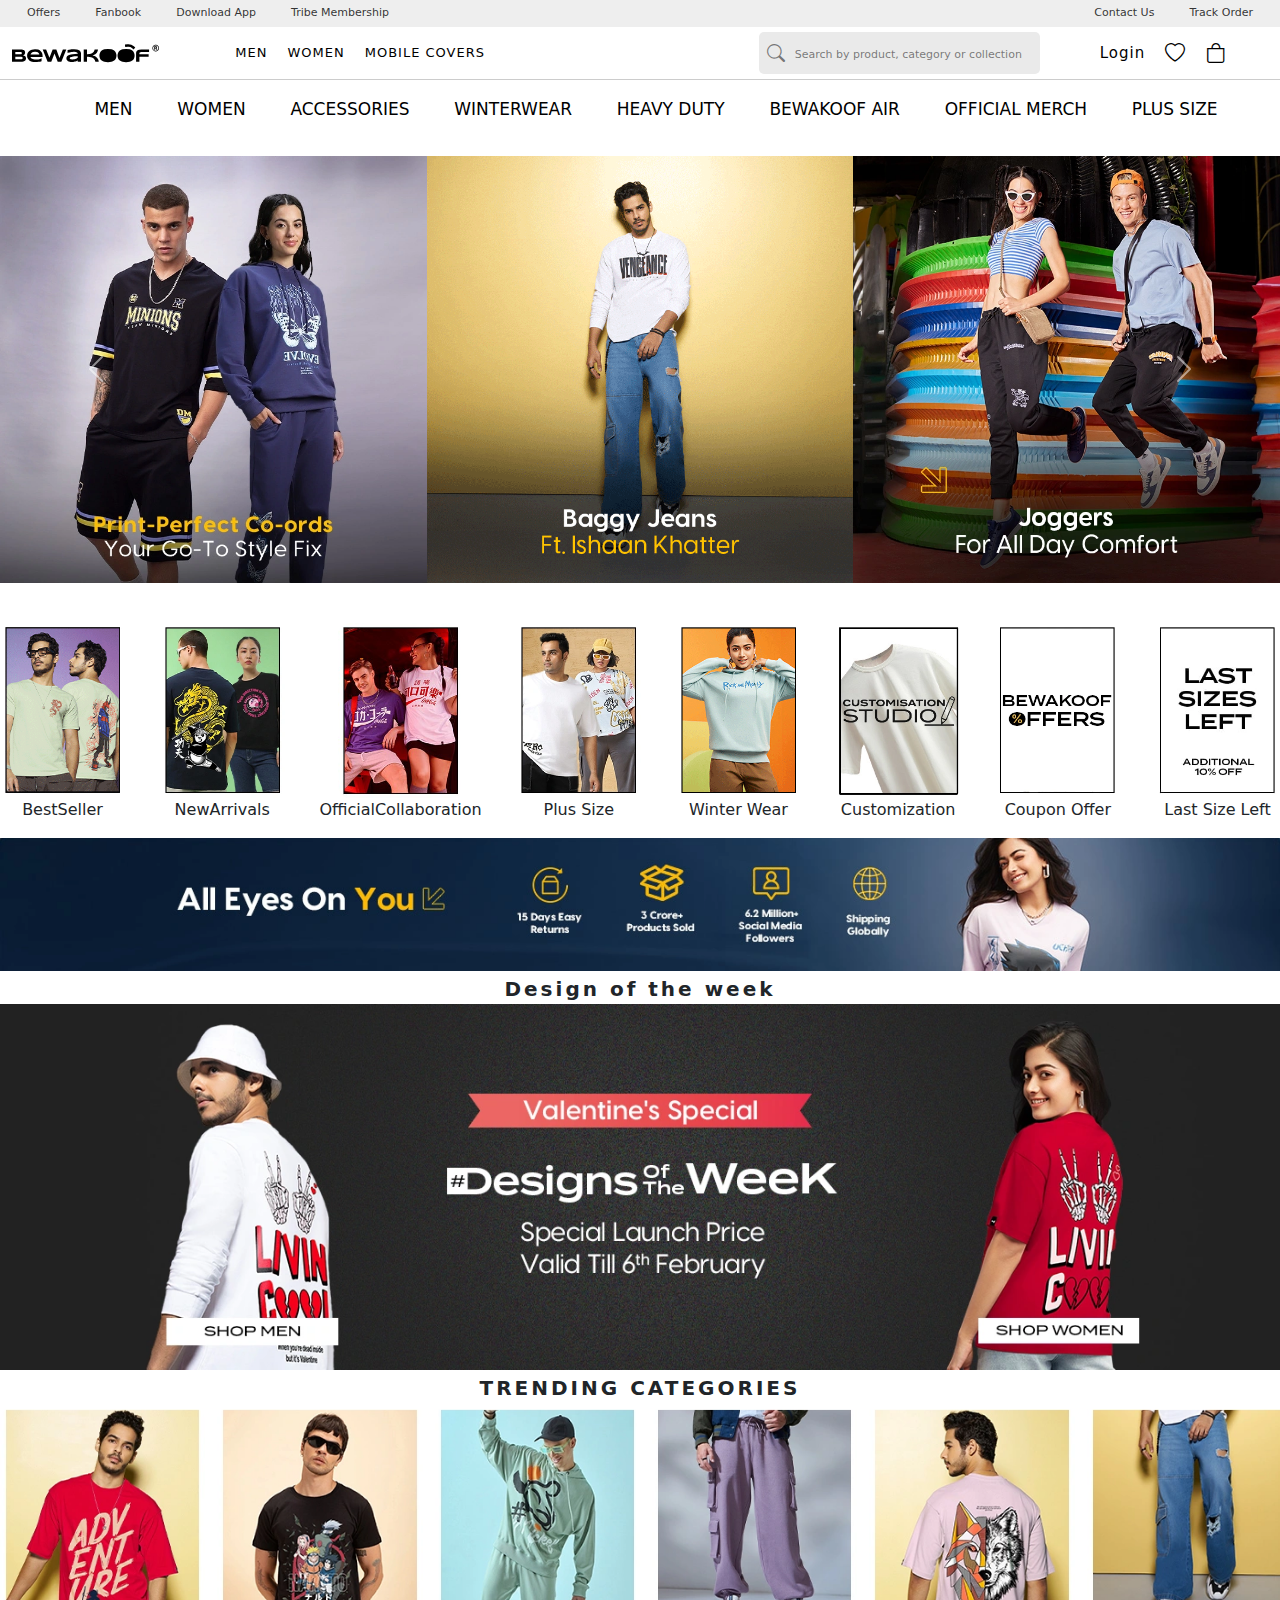
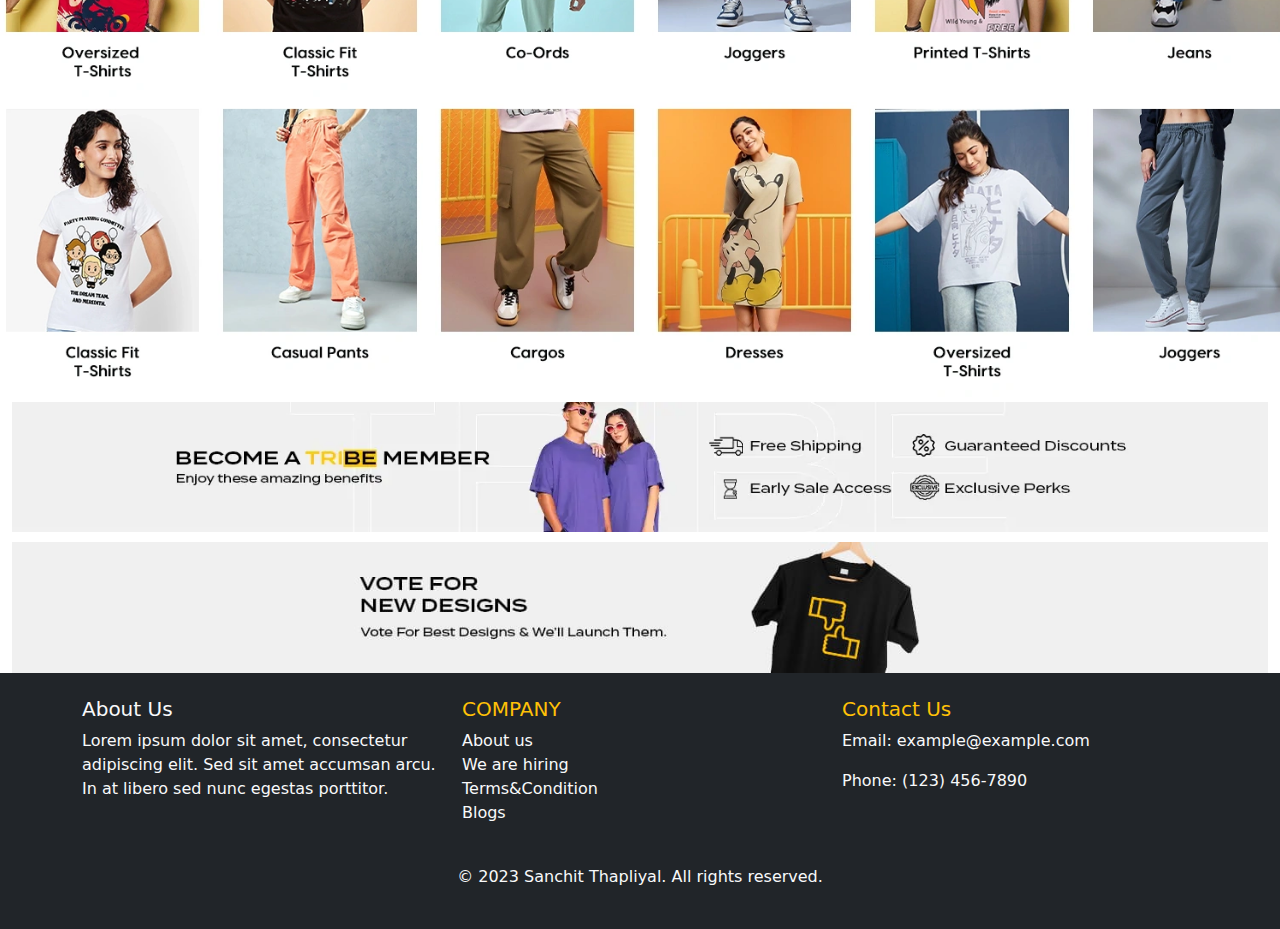
<file: index.html>
<!doctype html>
<html lang="en">

<head>
    <meta charset="utf-8">
    <meta name="viewport" content="width=device-width, initial-scale=1">
    <title>Bewakoof.com</title>
    <link rel="stylesheet" href="main.css">
    <link rel="stylesheet" href="expandSearchbar.css">
    <link href="https://cdn.jsdelivr.net/npm/bootstrap@5.3.3/dist/css/bootstrap.min.css" rel="stylesheet"
        integrity="sha384-QWTKZyjpPEjISv5WaRU9OFeRpok6YctnYmDr5pNlyT2bRjXh0JMhjY6hW+ALEwIH" crossorigin="anonymous">
    <link rel="stylesheet" href="https://cdn.jsdelivr.net/npm/bootstrap-icons@1.11.3/font/bootstrap-icons.min.css">
    <link href="https://cdn.jsdelivr.net/npm/bootstrap@5.3.2/dist/css/bootstrap.min.css" rel="stylesheet"
        integrity="sha384-T3c6CoIi6uLrA9TneNEoa7RxnatzjcDSCmG1MXxSR1GAsXEV/Dwwykc2MPK8M2HN" crossorigin="anonymous">
</head>

<body>
    <header class="container-fluid px-0 d-flex align-items-center d-lg-none d-xl-block main_header">
        <a class=" btn" data-bs-toggle="offcanvas" href="#offcanvasExample" role="button"
            aria-controls="offcanvasExample">
            <i class="bi bi-list"></i>
        </a>
        <a href="index.html" class="img_logo">
            <img src="../images/ic-web-head-bwk-primary-logo-eyes.svg" alt="logo" class="img-fluid">
        </a>
        <!-- searchbar -->
        <div class="search-container">
            <form action="#" method="get">
                <input class="search expandright" id="searchright" type="search" name="q" placeholder="Search">
                <label class="button searchbutton" for="searchright"><span class="mglass">&#9906;</span></label>
            </form>
        </div>
        <!-- searchbar -->
        <a href="#" class="nav-items ps-10"><i class="bi bi-heart"></i></a>
        <a href="#" class="nav-items"><i class="bi bi-bag-dash-fill"></i></a>
        <!-- sidebar -->
        <div class="offcanvas offcanvas-start overflow-auto" tabindex="-1" id="offcanvasExample"
            aria-labelledby="offcanvasExampleLabel" style="width: 270px;">
            <div class="w-100 border-bottom welcomeGuestWrapper" style="padding: 15px 20px; ">
                <h5 class="welcomeGuest">Welcome Guest</h5>
                <a href="#" class="loginSignUp">Login / Sign Up</a>
            </div>
            <div class="menuListWrapper">
                <p class="shopIn">SHOP IN</p>
                <div>
                    <ul class="p-0" style="list-style: none;">
                        <li class="shopInItem"><a href="">Men <img src="../images/Circle-icon-men--1--1684748735.webp"
                                    alt="" class="img_fluid shopInItemImage"></a></li>
                        <li class="shopInItem"><a href="">Women <img
                                    src="../images/Circle-icon-women--1--1684748736.webp" alt=""
                                    class="img_fluid shopInItemImage"></a></li>
                        <li class="shopInItem"><a href="">Accessories <img
                                    src="../images/Circle-icon-accessories--1--1684748737.webp" alt=""
                                    class="img_fluid shopInItemImage"></a></li>
                        <li class="shopInItem"><a href="">Yellow Frieday Exclusive Drop <img
                                    src="../images/Circle-icon-character-shop--1--1684748738.webp" alt=""
                                    class="img_fluid shopInItemImage"></a></li>
                        <li class="shopInItem"><a href="">Bewakoof Summer Palooza <img
                                    src="../images/Summerpalooza-circleicon-168x168--1--1708961743.png" alt=""
                                    class="img_fluid shopInItemImage"></a></li>
                        <li class="shopInItem"><a href="">Shop By Fandom <img
                                    src="../images/Circle-Nav-168x168-One-Piece-1709876831.webp" alt=""
                                    class="img_fluid shopInItemImage"></a></li>
                        <li class="shopInItem"><a href="">Specials <img
                                    src="../images/Circle-icon-specials-1684824538.webp" alt=""
                                    class="img_fluid shopInItemImage"></a></li>
                        <li class="shopInItem"><a href="">Customize Your Own T-shirt <img
                                    src="../images/Circle-icon-customisation--1--1684748736.webp" alt=""
                                    class="img_fluid shopInItemImage"></a></li>
                    </ul>
                </div>

                <p class="shopIn">ENGAGE</p>
                <div>
                    <ul class="p-0" style="list-style: none;">
                        <li class="shopInItem"><a href="">Vote for Designs <img
                                    src="../images/Circle-icon-vote-for-designs-02-1684824580.webp" alt=""
                                    class="img_fluid shopInItemImage"></a></li>
                        <li class="shopInItem"><a href="">Refer And Earn <img
                                    src="../images/Circle-icon-refer-and-earn-1684824576.webp" alt=""
                                    class="img_fluid shopInItemImage"></a></li>
                        <li class="shopInItem"><a href="">TribeMembership</a></li>

                    </ul>
                </div>
                <p class="shopIn">CONTACT US</p>
                <div>
                    <ul class="p-0" style="list-style: none;">
                        <li class="shopInItem"><a href="">Held & Support </a></li>
                        <li class="shopInItem"><a href="">Feedback & Suggestion</a></li>
                        <li class="shopInItem"><a href="">Become a seller</a></li>
                    </ul>
                </div>
                <p class="shopIn">ABOUT US</p>
                <div>
                    <ul class="p-0" style="list-style: none;">
                        <li class="shopInItem"><a href="">Our Story</a></li>
                        <li class="shopInItem"><a href="">Fanbook</a></li>
                        <li class="shopInItem"><a href="">Blog</a></li>
                    </ul>
                </div>
                <div>
                    <p class="shopIn">Login</p>
                </div>
            </div>
        </div>
        <!-- sidebar end -->
    </header>

    <div class=" container-fluid d-none d-lg-block px-0">

        <div class="fixed-top bg-white">
            <div class="container-fluid d-flex justify-content-between align-items-center" id="topbarWrapper">
                <!-- topestbar -->
                <div class=" topbar">
                    <a href="#">Offers</a>
                    <a href="#">Fanbook</a>
                    <a href="#">Download App</a>
                    <a href="#">Tribe Membership</a>
                </div>
                <div class=" topbar">
                    <a href="#">Contact Us</a>
                    <a href="#">Track Order</a>
                </div>
            </div>
            <!-- topestbar end -->
            <!-- mainnav start -->
            <nav class=" container-fluid mainNav">
                <div class=" row mainNavWrapper d-flex align-items-center">
                    <div class="col-md-2 logoContainer">
                        <a href="index.html"><img src="../images/bewakoof-logo.svg" alt="" class="img-fluid"></a>
                    </div>
                    <div class=" col-md-5 mainNavElementContainer1  ">
                        <a href="#">MEN</a>
                        <a href="#">WOMEN</a>
                        <a href="#">MOBILE COVERS</a>
                    </div>

                    <div class=" col-md-5 d-flex mainNavElementContainer2">

                        <div class="searchbarContainer">
                            <i class="bi bi-search"></i> <input type="text"
                                placeholder="Search by product, category or collection">
                        </div>

                        <div class="actionButton">
                            <a href="#">Login</a>
                            <a href="#"><i class="bi bi-heart"></i></a>
                            <a href="#"><i class="bi bi-bag"></i></a>
                        </div>
                    </div>
                </div>
            </nav>
            <!-- mainnav end -->
            <div class="category">
                <ul>
                    <li><a href="#">MEN</a></li>
                    <li><a href="#">WOMEN</a></li>
                    <li><a href="#">ACCESSORIES</a></li>
                    <li><a href="#">WINTERWEAR</a></li>
                    <li><a href="#">HEAVY DUTY</a></li>
                    <li><a href="#">BEWAKOOF AIR</a></li>
                    <li><a href="#">OFFICIAL MERCH</a></li>
                    <li><a href="#">PLUS SIZE</a></li>
                </ul>
            </div>
        </div>
    </div>
    <main class="">
        <div class="d-lg-none overflow-scroll top_items">
            <ul class="ps-0 top_item">
                <li class="list-group-item"><a href="#"><img
                            src="../images/Navigation-210x210-EOSS-1708422481.webp"></a></li>
                <li class="list-group-item"><a href="#"><img src="../images/2.webp" alt=""></a></li>
                <li class="list-group-item"><a href="#"><img src="../images/3.webp" alt=""></a></li>
                <li class="list-group-item"><a href="#"><img src="../images/4.webp" alt=""></a></li>
                <li class="list-group-item"><a href="#"><img src="../images/5.jpg" alt=""></a></li>
                <li class="list-group-item"><a href="#"><img src="../images/6.jpg" alt=""></a></li>
                <li class="list-group-item"><a href="#"><img src="../images/7.jpg" alt=""></a></li>
                <li class="list-group-item"><a href="#"><img src="../images/8.webp" alt=""></a></li>
                <li class="list-group-item"><a href="#"><img src="../images/9.webp" alt=""></a></li>
            </ul>
        </div>

        <!-- start -->
        <div class="container-fluid d-none d-lg-block px-0 text-center position-relative " id="fix-position">
            <div class=" justify-content-center">
                <div id="recipeCarousel" class="carousel slide" data-bs-ride="carousel">
                    <div class="carousel-inner" role="listbox">

                        <div class="carousel-item active">
                            <div class="col-lg-4">
                                <a href="#"><img src="../images/HC-BANNERS---1X1--2--1706453122.webp" alt=""
                                        class="img-fluid"></a>
                            </div>
                        </div>

                        <div class="carousel-item">
                            <div class="col-lg-4">
                                <a href="#"><img src="../images/Baggy-jeans-IK-RM-1x1--1--1706603339.gif" alt=""
                                        class="img-fluid"></a>
                            </div>
                        </div>

                        <div class="carousel-item">
                            <div class="col-lg-4">
                                <a href="#"><img
                                        src="../images/Joggers-for-all-day-comfort-Common-1x1-Banner--2--1706453124.webp"
                                        alt="" class="img-fluid"></a>
                            </div>
                        </div>
                        <div class="carousel-item">
                            <div class="col-lg-4">
                                <a href="#"><img src="../images/Valentine-Mesh-Women-1x1-banner-1706453125.webp" alt=""
                                        class="img-fluid"></a>
                            </div>
                        </div>

                    </div>
                    <a class="carousel-control-prev bg-transparent w-aut" href="#recipeCarousel" role="button"
                        data-bs-slide="prev">
                        <span class="carousel-control-prev-icon" aria-hidden="true"></span>
                    </a>
                    <a class="carousel-control-next bg-transparent w-aut" href="#recipeCarousel" role="button"
                        data-bs-slide="next">
                        <span class="carousel-control-next-icon" aria-hidden="true"></span>
                    </a>
                </div>
            </div>
        </div>
        <!-- end -->
        <!-- start -->
        <div id="carouselExampleIndicators" class="carousel slide d-lg-none d-lg-block " data-bs-ride="carousel"
            style="margin-bottom: 40px;">
            <div class="carousel-indicators">

                <button type="button" data-bs-target="#carouselExampleIndicators" data-bs-slide-to="0" class="active"
                    aria-current="true"></button>
                <button type="button" data-bs-target="#carouselExampleIndicators" data-bs-slide-to="1" class="active"
                    aria-label="Slide 2"></button>
                <button type="button" data-bs-target="#carouselExampleIndicators" data-bs-slide-to="2" class="active"
                    aria-label="Slide 3"></button>
                <button type="button" data-bs-target="#carouselExampleIndicators" data-bs-slide-to="3" class="active"
                    aria-label="Slide 4"></button>
            </div>
            <div class="carousel-inner formargin">

                <div class="carousel-item active">
                    <img src="../images/HC-BANNERS---1X1--2--1706453122.webp" class="d-block w-100 img-fluid" alt="...">
                </div>
                <div class="carousel-item formargin">
                    <img src="../images/Baggy-jeans-IK-RM-1x1--1--1706603339.gif" class="d-block w-100 img-fluid"
                        alt="...">
                </div>
                <div class="carousel-item formargin">
                    <img src="../images/Joggers-for-all-day-comfort-Common-1x1-Banner--2--1706453124.webp"
                        class="d-block w-100 img-fluid" alt="...">
                </div>
                <div class="carousel-item formargin">
                    <img src="../images/Valentine-Mesh-Women-1x1-banner-1706453125.webp" class="d-block w-100 img-fluid"
                        alt="...">
                </div>
            </div>
        </div>
        <!-- end -->
        <!-- start -->
        <div class=" widgit_wrapper overflow-scroll h-100">
            <ul class=" d-flex align-items-center justify-content-between p-0 text-center">

                <li class="list-group-item"><a class="text-decoration-none"><img class="widgit_image"
                            src="../images/category-icon-Desktop-common--1--1706616684.gif" alt=""><br>
                        <span class="text-dark">BestSeller</span></a>
                </li>
                <li class="list-group-item"><a class="text-decoration-none" href="#"><img class="widgit_image"
                            src="../images/category-icon-Desktop-New-Arrivals-1706616683.webp" alt=""><br>
                        <span class="text-dark">NewArrivals</span></a></li>

                <li class="list-group-item"><a class="text-decoration-none" href="#"><img class="widgit_image"
                            src="../images/category-icon-for-Desktop---1--1697613231.jpg" alt=""><br>
                        <span class="text-dark">OfficialCollaboration</span></a></li>

                <li class="list-group-item"><a class="text-decoration-none" href="#"><img class="widgit_image"
                            src="../images/category-icon-Desktop--1706616685.webp" alt=""><br>
                        <span class="text-dark">Plus Size</span></a></li>
                <li class="list-group-item"><a class="text-decoration-none" href="#"><img class="widgit_image"
                            src="../images/Revamp-Thumbnails-Desktop-Winterwear-Common-gif-1706098382.gif" alt=""> <br>
                        <span class="text-dark">Winter Wear</span></a></li>


                <li class="list-group-item"><a class="text-decoration-none" href="#"><img class="widgit_image"
                            src="../images/thumbnails-Revamp-Customization--1--1693212866.webp" alt=""><br>
                        <span class="text-dark">Customization</span></a></li>

                <li class="list-group-item"><a class="text-decoration-none" href="#"><img class="widgit_image"
                            src="../images/image-1668598708.webp" alt=""><br>
                        <span class="text-dark">Coupon Offer</span></a>

                </li>
                <li class="list-group-item"><a href="#" class="text-decoration-none"><img class="widgit_image"
                            src="../images/last-size-new-thumbnaik-1668508337.webp" alt=""><br>
                        <span class="text-dark"> Last Size Left</span></a></li>

            </ul>
        </div>
        <!-- end -->
        <!-- start -->
        <div class=" all_eyes_on_you">
            <a href="#">
                <img src="../images/desktop-strip-rm--1--1706453631.webp" alt="" class="img-fluid w-100">
            </a>
        </div>
        <!-- end -->
        <!-- start -->
        <div class="text-center fw-bold " style="font-size: 20px; letter-spacing: 3px; margin-top: 3px;">Design of the
            week
        </div>
        <!-- end -->

        <!-- start -->
        <div class="d-flex justify-content-center align-items-center">
            <div class="left_right w-100">
                <a href=""><img src="../images/DOTW-Split-banner-Desktop-Men--24--1706600019.webp" alt=""
                        class="img-fluid w-100"></a>
            </div>
            <div class="left_right w-100">
                <a href="#"><img src="../images/DOTW-Split-banner-Desktop-Women--24--1706600018.webp" alt=""
                        class="img-fluid w-100"></a>
            </div>
        </div>
        <!-- end -->
        <!-- start -->
        <div class="text-center fw-bold " style="font-size: 20px; letter-spacing: 3px; margin-top: 3px;">
            TRENDING CATEGORIES
        </div>
        <!-- end -->
        <!-- start -->
        <div class="container-fluid p-0">
            <div class="row">
                <div class="col-6 col-lg-2 pe-0"><a href="#"><img style="border-radius: 20px;"
                            src="../images/trending-category-icons-OS-T-Shirts-1706511994.webp" class="w-100 "
                            alt=""></a></div>
                <div class="col-6 col-lg-2 pe-0"><a href="#"><img
                            src="../images/trending-category-icons-Classic-Fit-T-Shirts-1706511995.webp" class="w-100"
                            alt=""></a>
                </div>
                <div class=" col-6 col-lg-2 pe-0"><a href="#"><img
                            src="../images/trending-category-icons-Co-Ords-men-1706511995.webp" class="w-100"
                            alt=""></a></div>
                <div class="col-6 col-lg-2 pe-0"><a href="#"><img
                            src="../images/trending-category-icons-Joggers-men-1706512292.webp" class="w-100"
                            alt=""></a></div>
                <div class="col-6 col-lg-2 pe-0"><a href="#"><img src="../images/unnamed--5--1706513552.webp"
                            class="w-100" alt=""></a>
                </div>
                <div class="col-6 col-lg-2 pe-0"><a href="#"><img
                            src="../images/trending-category-icons-Jeans-1704181405.webp" class="w-100" alt=""></a>
                </div>
                <div class="col-6 col-lg-2 pe-0"><a href="#"><img
                            src="../images/trending-category-icons-240x350--2--1706509179.webp" class="w-100"
                            alt=""></a>
                </div>
                <div class="col-6 col-lg-2 pe-0"><a href="#"><img
                            src="../images//trending-category-icons-Casual-Pants-1706509180.webp" class="w-100"
                            alt=""></a>
                </div>
                <div class="col-6 col-lg-2 pe-0"><a href="#"><img
                            src="../images/3rd-Jan-2024-Cargos-1704270812-1706511406.webp" class="w-100" alt=""></a>
                </div>
                <div class="col-6 col-lg-2 pe-0"><a href="#"><img
                            src="../images/3rd-Jan-2024-Dresses-1704270296-1706511533.webp" class="w-100" alt=""></a>
                </div>
                <div class="col-6 col-lg-2 pe-0"><a href="#"><img
                            src="../images/3rd-Jan-2024-Oversized-T--shirts-1704270296-1706511259.webp" class="w-100"
                            alt=""></a>
                </div>
                <div class="col-6 col-lg-2 pe-0"><a href="#"><img
                            src="../images/trending-category-icons-Joggers-1706509180.webp" class="w-100" alt=""></a>
                </div>
            </div>
        </div>
        <!-- end -->
        <div class="container-fluid " style="margin-bottom: 10px;">
            <a href="#">
                <img src="../images/Desktop-Strip-3-1672040129.webp" class="img-fluid w-100 " alt="">
            </a>
        </div>
        <div class="container-fluid">
            <a href="#">
                <img src="../images/Desktop-Strip-3-1669022420.jpg" class="img-fluid w-100" alt="">
            </a>
        </div>
    </main>

    <!-- <footer></footer> -->
    <footer class="bg-dark text-light py-4">
        <div class="container">
            <div class="row">
                <div class="col-md-4">
                    <h5>About Us</h5>
                    <p>Lorem ipsum dolor sit amet, consectetur adipiscing elit. Sed sit amet accumsan arcu. In at libero
                        sed
                        nunc egestas porttitor.</p>
                </div>
                <div class="col-md-4">
                    <h5 class="text-warning">COMPANY</h5>
                    <ul class="list-unstyled">
                        <li><a href="#" class="text-light text-decoration-none">About us</a></li>
                        <li><a href="#" class="text-light text-decoration-none">We are hiring</a></li>
                        <li><a href="#" class="text-light text-decoration-none">Terms&Condition</a></li>
                        <li><a href="#" class="text-light text-decoration-none">Blogs</a></li>
                    </ul>
                </div>
                <div class="col-md-4">
                    <h5 class="text-warning">Contact Us</h5>
                    <p>Email: example@example.com</p>
                    <p>Phone: (123) 456-7890</p>
                </div>
            </div>
            <div class="text-center mt-4">
                <p>&copy; 2023 Sanchit Thapliyal. All rights reserved.</p>
            </div>
        </div>
    </footer>
    <script src="https://cdn.jsdelivr.net/npm/bootstrap@5.3.3/dist/js/bootstrap.bundle.min.js"
        integrity="sha384-YvpcrYf0tY3lHB60NNkmXc5s9fDVZLESaAA55NDzOxhy9GkcIdslK1eN7N6jIeHz"
        crossorigin="anonymous"></script>
    <script src="index.js"></script>
</body>

</html>
</file>
<file: main.css>
* {
    box-sizing: border-box;
}

html,
body {
    height: 100%;
}

.main_header {
    height: 56px;
    background-color: rgb(255, 210, 50);
}

.img_logo {
    width: calc(100% - 210px);
}

.img_logo img {
    height: 18px;
    margin: 16px 0px;
    width: 40px;
}

#fixtop {
    position: fixed;
    top: 0;
    z-index: 100;
    width: 100%;
}

.nav-items {
    text-decoration: none;
    font-size: 16px;
    color: black;
    margin-left: 18px;
}

#topbarWrapper {
    background-color: #eee;
    height: 27px;
    width: 100%;
    padding-bottom: 5px;
}

.topbar a {
    text-decoration: none;
    color: rgba(0, 0, 0, .8);
    margin: 0px 15px;
    font-size: 11px;
}

.main_nav_wrapper {
    height: 52px;
}

.img_container a img {
    height: 52px;
    width: 147px;
}

/* ---------------------- */
.mainNav {
    /* height: 52px;
    width: 100%; */
    border-bottom: 1px solid rgba(0, 0, 0, .2);
}

.mainNavWrapper {
    height: 52px;
}

/* .logoContainer {
    height: 52px;
    width: 156px;
} */

.logoContainer a img {
    height: 52px;
    width: 147px;
}

.mainNavElementContainer1,
.actionButton {
    height: 52px;
    display: flex;
    align-items: center;
}

.actionButton a {
    font-size: 15px !important;
}

.mainNavElementContainer1 a,
.actionButton a {
    display: inline-block;
    text-decoration: none;
    font-size: 13px;
    vertical-align: middle;
    padding: 0px 10px;
    letter-spacing: 1px;
    cursor: pointer;
    color: black;
    font-weight: 500;
}

.searchbarContainer {
    width: calc(100% - 35%);
    height: 52px;
}

.searchbarContainer input {
    background-color: #eaeaea;
    height: 80%;
    margin: 5px 0px;
    border: 1px solid transparent;
    padding: 0px 5px 0px 35px;
    border-radius: 5px;
    font-size: 14px;
    width: 85%;
}

.searchbarContainer input::placeholder {
    font-size: 11px;
    color: rgba(0, 0, 0, .5);
    vertical-align: middle;
}

.searchbarContainer i {
    background-color: #eaeaea;
    position: absolute;
    font-size: 18px;
    margin: 13px 8px;
    color: rgba(0, 0, 0, .5);
}

.actionButton a i {
    font-size: 20px;

}

.category {
    height: 59px;
    width: 100%;
    padding: 0px 40px;
}

.category ul {
    display: flex;
    justify-content: space-around;
    align-items: center;
    height: 100%;
    list-style: none;
}

.category ul li a {
    font-size: 17px;
    text-decoration: none;
    color: black;
}

/* slider */
@media (max-width: 991px) {
    .carousel-inner .carousel-item>div {
        display: none;
    }

    .carousel-inner .carousel-item>div:first-child {
        display: block;
    }
}

.carousel-inner .carousel-item.active,
.carousel-inner .carousel-item-next,
.carousel-inner .carousel-item-prev {
    display: flex;
}

/* medium and up screens */
@media (min-width: 991px) {

    .carousel-inner .carousel-item-end.active,
    .carousel-inner .carousel-item-next {
        transform: translateX(25%);
    }

    .carousel-inner .carousel-item-start.active,
    .carousel-inner .carousel-item-prev {
        transform: translateX(-25%);
    }
}

.carousel-inner .carousel-item-end,
.carousel-inner .carousel-item-start {
    transform: translateX(0);
}

/* slider end */
.main_part {
    position: relative;
    top: 160px !important;
}

@media(min-width:1200px) {
    .main_part {
        top: 105px !important;
    }
}

/* main_top_items */
.top_items {
    margin: 30px 0px;
    width: 100%;
}

.top_items ul li {
    padding: 0px 10px;
}

.top_items ul li img {
    border-radius: 12px;
    height: 72px;
    width: 72px;
}

.top_item {
    display: flex;
    justify-content: space-between;
    align-items: center;
}

.top_items::-webkit-scrollbar {
    display: none;
}

#fix-position {
    margin-top: 160px;
    margin-bottom: 40px;
}

@media (min-width:1200px) {
    #fix-position {
        margin-top: 100px;
    }
}

.formargin div img {
    border-radius: 12px;
    margin-right: 12px;
}

.widgit_wrapper {
    height: 16rem;
    margin-top: 25px;
}

.widgit_container ul li {
    height: 175px;
    width: 125px;
    list-style: none;
}

.widgit_container ul li a span {
    color: black;
    font-size: 12px;
    font-weight: 700;
}

.widgit_container ul li img {
    height: 100%;
    width: 100%;
    margin-bottom: 10px;
}

.widgit_wrapper::-webkit-scrollbar {
    display: none;
}

.widgit_image {
    height: 175px;
    width: 125px;
    border-radius: 12px;
}

.welcomeGuest {
    font-size: 16px;
    font-weight: 700;
    margin-bottom: 12px;
}

.loginSignUp {
    font-size: 14px;
    text-decoration: none;
    color: #757575;
    display: inline-block;
    font-family: sans-serif;
    font-weight: 700;
}

.welcomeGuestWrapper {
    border-bottom: 1px solid #d8d8d8;
}

.menuListWrapper {
    padding: 15px 20px;
}

.shopIn {
    font-size: 12px;
    color: rgba(0, 0, 0, .3);
    font-weight: bold;
    margin-bottom: 10px;
}

.shopInItem {
    line-height: 45px;
}

.shopInItem a {
    font-size: 12px;
    color: black;
    text-decoration: none;
    font-weight: bold;
}

.shopInItemImage {
    height: 30px;
    position: relative;
    float: right;
}
</file>
<file: expandSearchbar.css>
.cd__main {
    background: linear-gradient(to right, #4e54c8, #8f94fb) !important;
    align-items: center;
    flex-direction: column !important;
}

.button {
    display: inline-block;
    margin: 4px 2px;
    font-size: 14px;
    padding-left: 32px;
    padding-right: 32px;
    height: 50px;
    line-height: 50px;
    text-align: center;
    color: rgb(0, 0, 0);
    text-decoration: none;
    cursor: pointer;
    -moz-user-select: none;
    -khtml-user-select: none;
    -webkit-user-select: none;
    -ms-user-select: none;
    user-select: none;
}

.button:hover {
    transition-duration: 0.4s;
    -moz-transition-duration: 0.4s;
    -webkit-transition-duration: 0.4s;
    -o-transition-duration: 0.4s;
    background-color: white;
    color: black;
}

.search-container {
    position: relative;
    display: inline-block;
    margin: 4px 2px;
    height: 50px;
    width: 50px;
    vertical-align: bottom;
}

.mglass {
    display: inline-block;
    pointer-events: none;
    -webkit-transform: rotate(-45deg);
    -moz-transform: rotate(-45deg);
    -o-transform: rotate(-45deg);
    -ms-transform: rotate(-45deg);
}

.searchbutton {
    position: absolute;
    font-size: 25px;
    width: 100%;
    margin: 0;
    padding: 0;
    border-top-right-radius: 15px;
    border-bottom-right-radius: 15px;
}

.search:focus+.searchbutton {
    transition-duration: 0.4s;
    -moz-transition-duration: 0.4s;
    -webkit-transition-duration: 0.4s;
    -o-transition-duration: 0.4s;
    background-color: white;
    color: black;
}

.search {
    position: absolute;
    left: 49px;
    /* Button width-1px (Not 50px/100% because that will sometimes show a 1px line between the search box and button) */
    background-color: white;
    outline: none;
    border: none;
    padding: 0;
    width: 0;
    height: 100%;
    z-index: 10;
    transition-duration: 0.4s;
    -moz-transition-duration: 0.4s;
    -webkit-transition-duration: 0.4s;
    -o-transition-duration: 0.4s;
    border-top-left-radius: 15px;
    border-bottom-left-radius: 15px;
}

.search:focus {
    width: 363px;
    /* Bar width+1px */
    padding: 0 16px 0 0;
}

.expandright {
    left: auto;
    right: 49px;
    /* Button width-1px */
}

@media (max-width: 700px) {
    .search:focus {
        width: 200px;
    }
}

@media (max-width: 500px) {
    .search:focus {
        width: 150px;
    }
}


.expandright:focus {
    padding: 0 0 0 16px;
}
</file>
